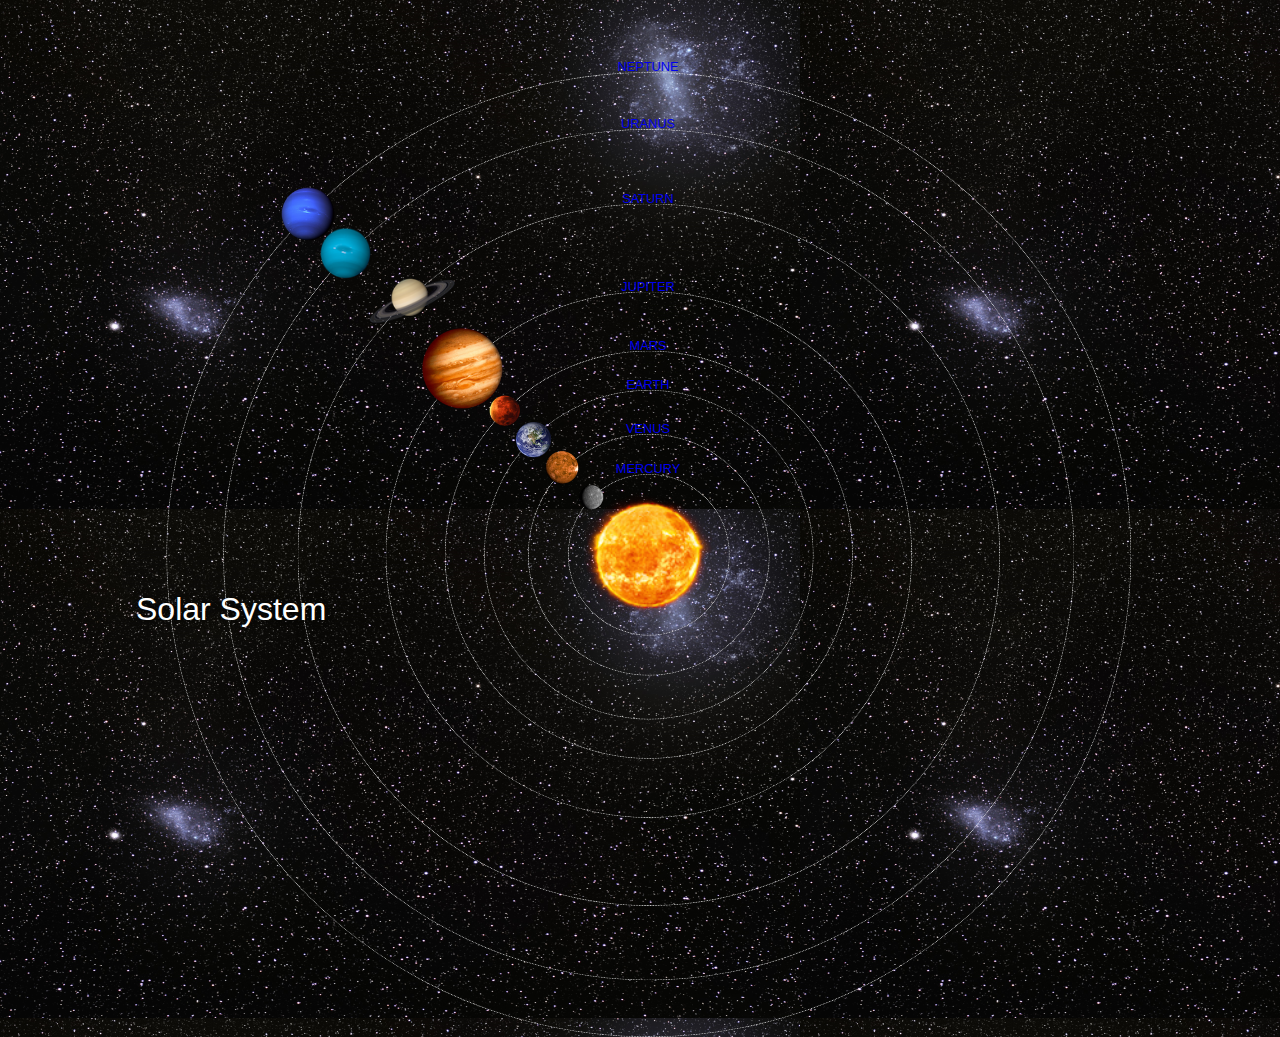
<file: index.html>
<!DOCTYPE html>
<html>
    <head>
        <title>Solar System</title>
        <link rel="stylesheet" href="style.css">
    </head>
    <body>
        <div id="container">
            <h1>Solar System</h1>
            <a href="sun.html"><img src="images/sun.png" id="sun"></a>

            <div id="neptune-orbit">
                <a href="neptune.html"><img src="images/neptune.png" id="neptune"></a>
            </div>
            <div id="neptune-label" class="label-box">
                <a href="neptune.html">NEPTUNE</a>
            </div>

            <div id="uranus-orbit">
                <a href="uranus.html"><img src="images/uranus.png" id="uranus"></a>
            </div>
            <div id="uranus-label" class="label-box">
                <a href="uranus.html">URANUS</a>
            </div>

            <div id="saturn-orbit">
                <a href="saturn.html"><img src="images/saturn.png" id="saturn"></a>
            </div>
            <div id="saturn-label" class="label-box">
                <a href="saturn.html">SATURN</a>
            </div>

            <div id="jupiter-orbit">
                <a href="jupiter.html"><img src="images/jupiter.png" id="jupiter"></a>
            </div>
            <div id="jupiter-label" class="label-box">
                <a href="jupiter.html">JUPITER</a>
            </div>

            <div id="mars-orbit">
                <a href="mars.html"><img src="images/mars.png" id="mars"></a>
            </div>
            <div id="mars-label" class="label-box">
                <a href="mars.html">MARS</a>
            </div>

            <div id="earth-orbit">
                <a href="earth.html"><img src="images/earth.png" id="earth"></a>
            </div>
            <div id="earth-label" class="label-box">
                <a href="earth.html">EARTH</a>
            </div>

            <div id="venus-orbit">
                <a href="venus.html"><img src="images/venus.png" id="venus"></a>
            </div>
            <div id="venus-label" class="label-box">
                <a href="venus.html">VENUS</a>
            </div>

            <div id="mercury-orbit">
                <a href="mercury.html"><img src="images/mercury.png" id="mercury"></a>
            </div>
            <div id="mercury-label" class="label-box">
                <a href="mercury.html">MERCURY</a>
            </div>
        </div>
    </body>
</html>
</html>
</file>
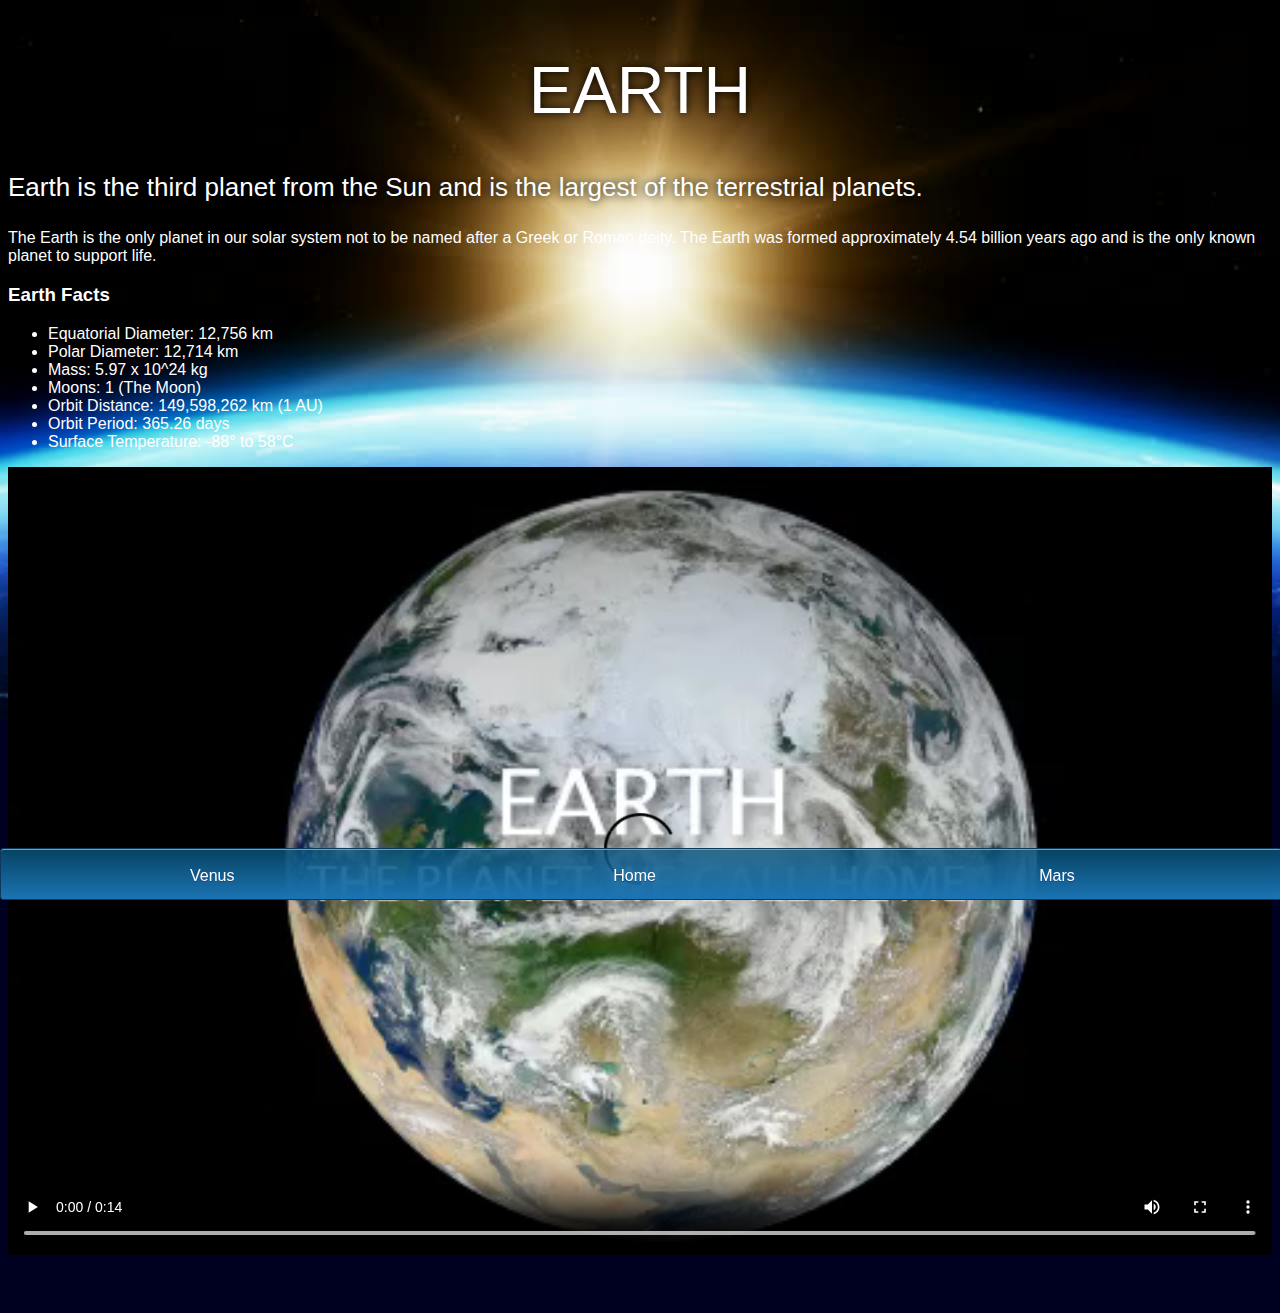
<file: earth.html>
<html>
    <head>
        <title>Solar System</title>
        <link rel="stylesheet" href="style-pages.css">
    </head>
    <body>
        <div id="main">
            <div id="content">
                <center><h1>Earth</h1></center>
                    <p class="intro">
                        Earth is the third planet from the Sun and is the largest of the terrestrial planets. 
                    </p>             
                    <p>
                        The Earth is the only planet in our solar system not to be named after a Greek or Roman deity. The Earth was formed approximately 4.54 billion years ago and is the only known planet to support life.
                     </p>
                
                     <h3>Earth Facts</h3>
                <ul>
                    <li>Equatorial Diameter:	12,756 km</li>
                    <li>Polar Diameter:	12,714 km</li>
                    <li>Mass:	5.97 x 10^24 kg</li>
                    <li>Moons:	1 (The Moon)</li>
                    <li>Orbit Distance:	149,598,262 km (1 AU)</li>
                    <li>Orbit Period:	365.26 days</li>
                    <li>Surface Temperature:	-88&deg; to 58&deg;C</li>
                </ul>

                <video id="video" controls>
                    <source src="videos/earth-video.mp4" type="video/mp4">
                </video>
            </div>

            <div id="tabs-bottom">
                <a href="venus.html">Venus</a>
                <a href="index.html">Home</a>
                <a href="mars.html">Mars</a>
            </div>
        </div>
    </body>
</html>
</file>
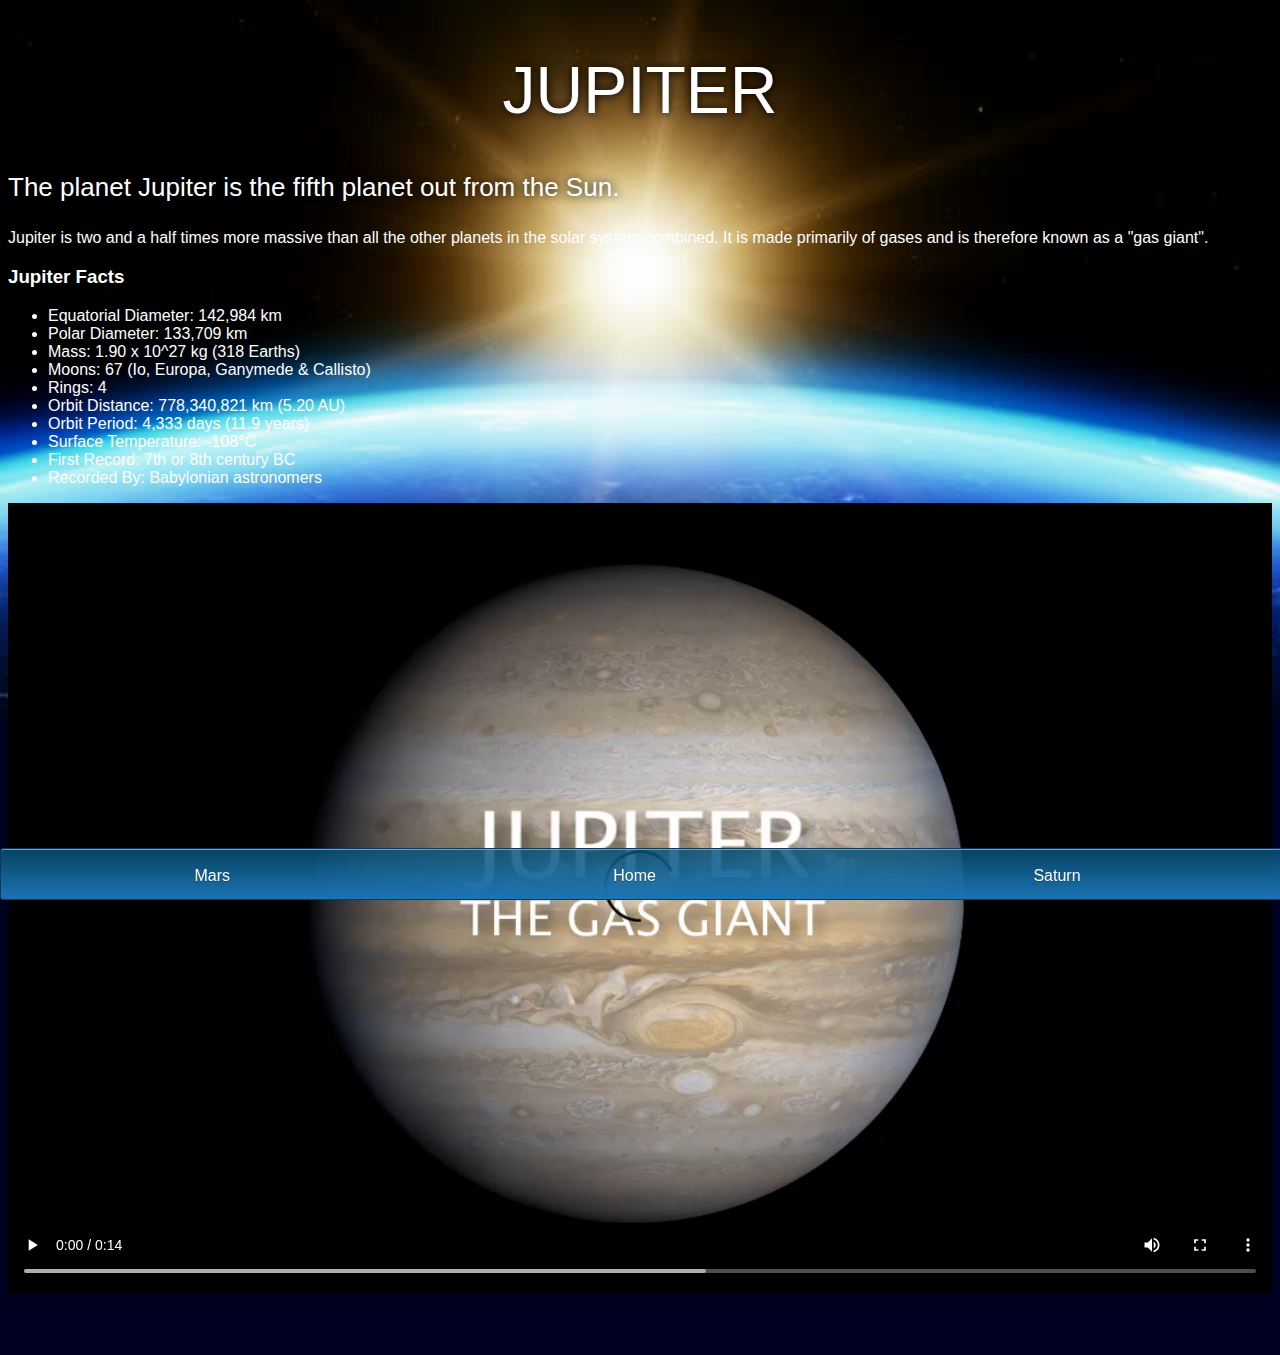
<file: jupiter.html>
<!DOCTYPE html>
<html>
    <head>
        <title>Solar System</title>
        <link rel="stylesheet" href="style-pages.css">
    </head>
    <body>
        <div id="main">
            <div id="content">
                <center><h1>Jupiter</h1></center>
                <p class="intro">
                    The planet Jupiter is the fifth planet out from the Sun.
                </p>             

                <p>
                    Jupiter is two and a half times more massive than all the other planets in the solar system combined. It is made primarily of gases and is therefore known as a "gas giant".
                </p>

                <h3>Jupiter Facts</h3>
                <ul>
                    <li>Equatorial Diameter:	142,984 km</li>
                    <li>Polar Diameter:	133,709 km</li>
                    <li>Mass:	1.90 x 10^27 kg (318 Earths)</li>
                    <li>Moons:	67 (Io, Europa, Ganymede & Callisto)</li>
                    <li>Rings:	4</li>
                    <li>Orbit Distance:	778,340,821 km (5.20 AU)</li>
                    <li>Orbit Period:	4,333 days (11.9 years)</li>
                    <li>Surface Temperature:	-108&deg;C</li>
                    <li>First Record:	7th or 8th century BC</li>
                    <li>Recorded By:	Babylonian astronomers</li>
                </ul>
                <video id="video" controls>
                    <source src="videos/jupiter-video.mp4" type="video/mp4">
                </video>



                <div id="tabs-bottom">
                    <a href="mars.html">Mars</a>
                    <a href="index.html">Home</a>
                    <a href="saturn.html">Saturn</a>
                </div>
            </div>
        </div>
    </body>
</html>
</file>
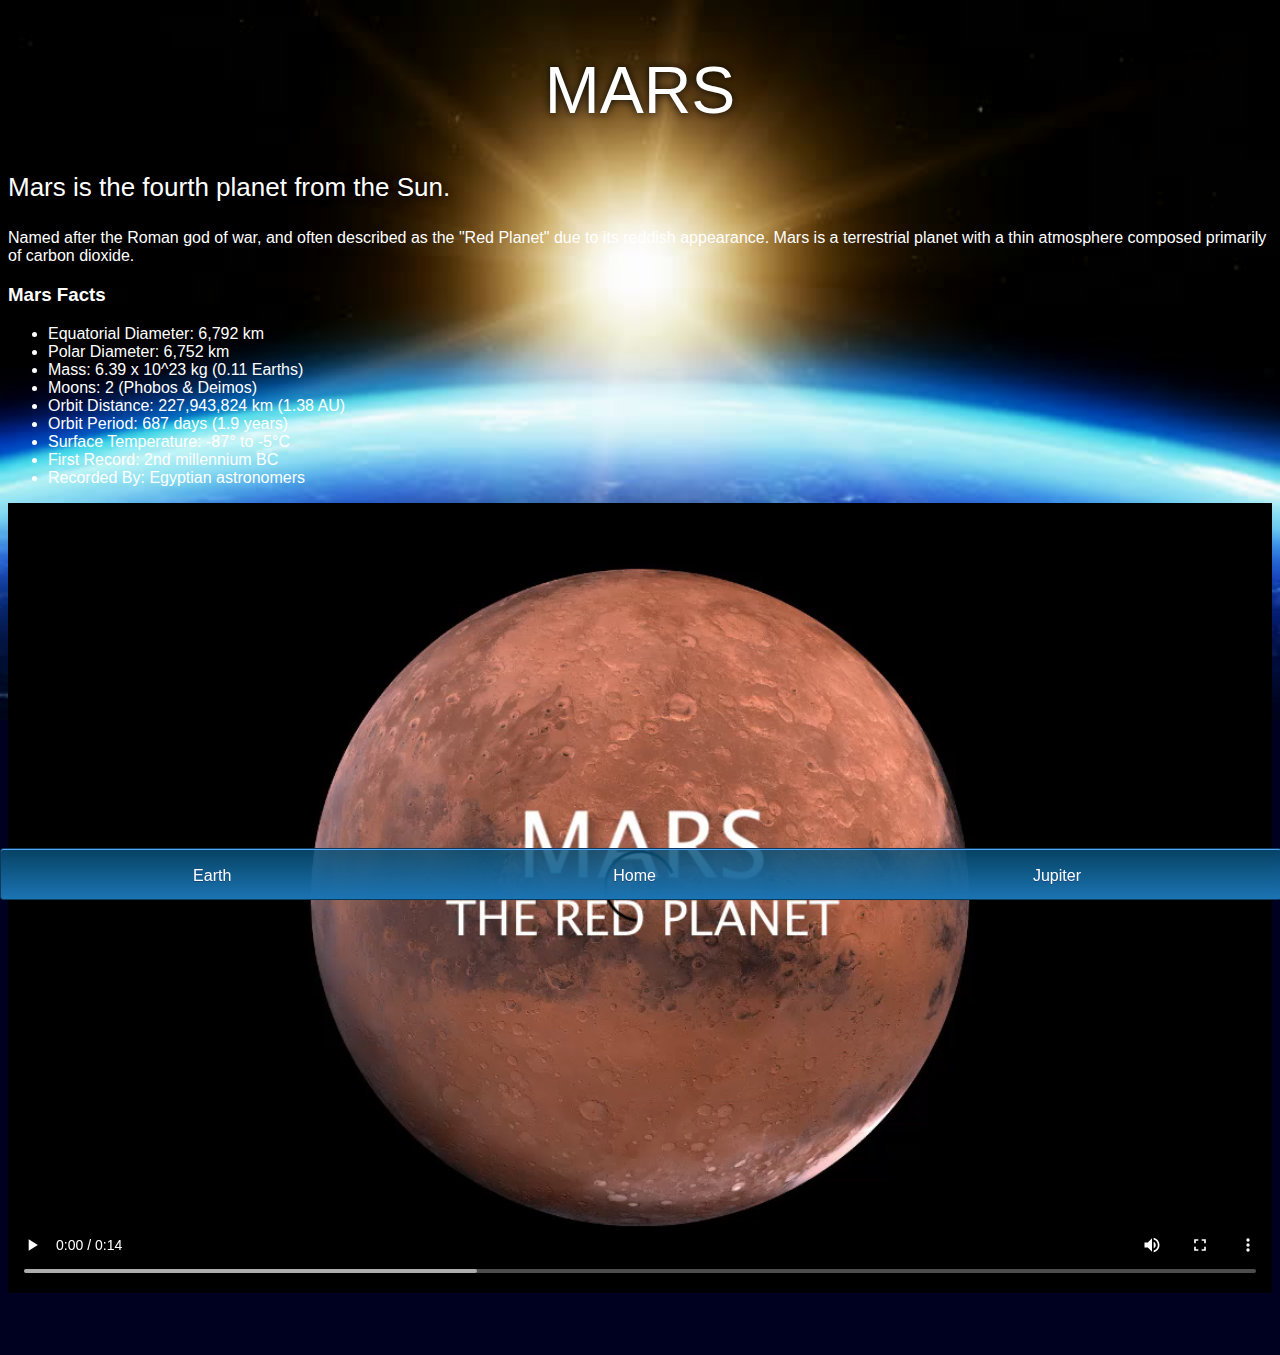
<file: mars.html>
<!DOCTYPE html>
<html>
    <head>
        <title>Solar System</title>
        <link rel="stylesheet" href="style-pages.css">
    </head>
    <body>
        <div id="main">
            <div id="content">
                <center><h1>Mars</h1></center>
                <p class="intro">
                    Mars is the fourth planet from the Sun.  
                </p>             

                <p>
                    Named after the Roman god of war, and often described as the "Red Planet" due to its reddish appearance. Mars is a terrestrial planet with a thin atmosphere composed primarily of carbon dioxide.
                </p>

                <h3>Mars Facts</h3>
                <ul>
                    <li>Equatorial Diameter:	6,792 km</li>
                    <li>Polar Diameter:	6,752 km</li>
                    <li>Mass:	6.39 x 10^23 kg (0.11 Earths)</li>
                    <li>Moons:	2 (Phobos & Deimos)</li>
                    <li>Orbit Distance:	227,943,824 km (1.38 AU)</li>
                    <li>Orbit Period:	687 days (1.9 years)</li>
                    <li>Surface Temperature:	-87&deg; to -5&deg;C</li>
                    <li>First Record:	2nd millennium BC</li>
                    <li>Recorded By:	Egyptian astronomers</li>
                </ul>
                <video id="video" controls>
                    <source src="videos/mars-video.mp4" type="video/mp4">
                </video>
                

                <div id="tabs-bottom">
                    <a href="earth.html">Earth</a>
                    <a href="index.html">Home</a>
                    <a href="jupiter.html">Jupiter</a>
                </div>
            </div>
        </div>
    </body>
</html>
</file>
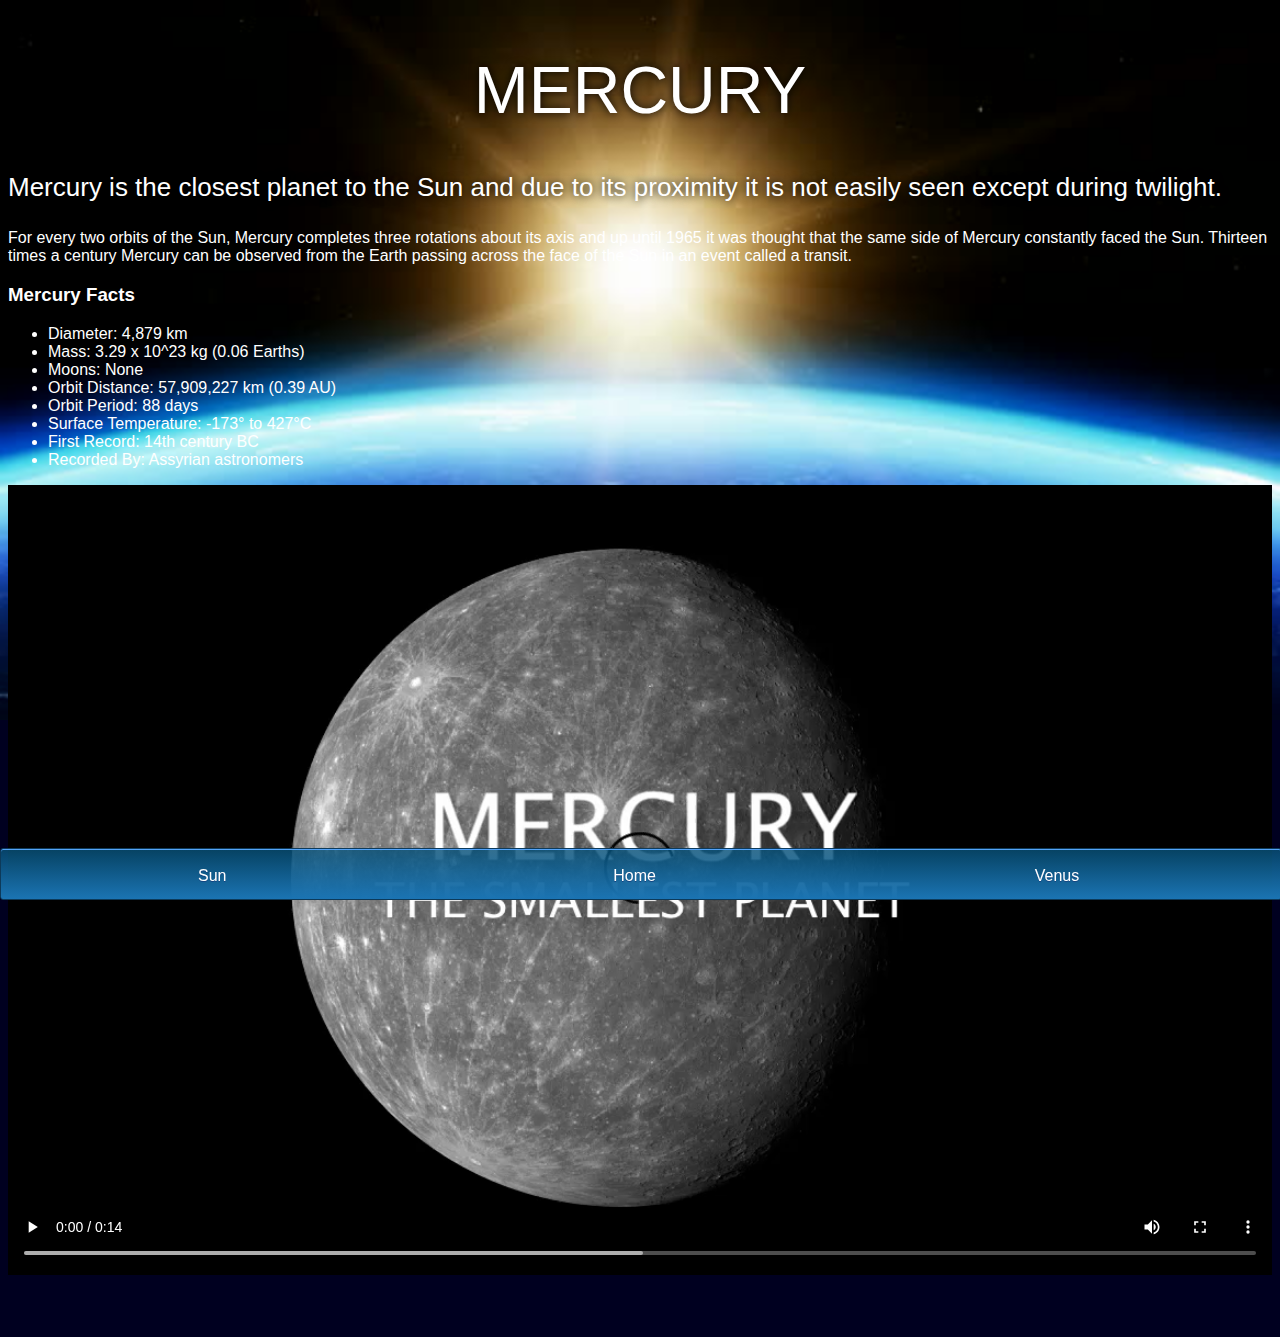
<file: mercury.html>
<!DOCTYPE html>
<html>
    <head>
        <title>Solar System</title>
        <link rel="stylesheet" href="style-pages.css">
    </head>
    <body>
        <div id="main">
            <div id="content">
               <center><h1>Mercury</h1></center>
                <p class="intro">
                    Mercury is the closest planet to the Sun and due to its proximity it is not easily seen except during twilight. 
                </p>             

                <p>
                    For every two orbits of the Sun, Mercury completes three rotations about its axis and up until 1965 it was thought that the same side of Mercury constantly faced the Sun. Thirteen times a century Mercury can be observed from the Earth passing across the face of the Sun in an event called a transit.
                </p>

                <h3>Mercury Facts</h3>
                <ul>
                    <li>Diameter:	4,879 km</li>
                    <li>Mass:	3.29 x 10^23 kg (0.06 Earths)</li>
                    <li>Moons:	None</li>
                    <li>Orbit Distance:	57,909,227 km (0.39 AU)</li>
                    <li>Orbit Period:	88 days</li>
                    <li>Surface Temperature:	-173&deg; to 427&deg;C</li>
                    <li>First Record:	14th century BC</li>
                    <li>Recorded By:	Assyrian astronomers</li>
                </ul>
                <video id="video" controls>
                    <source src="videos/mercury-video.mp4" type="video/mp4">
                </video>



                <div id="tabs-bottom">
                    <a href="sun.html">Sun</a>
                    <a href="index.html">Home</a>
                    <a href="venus.html">Venus</a>
                </div>
            </div>
        </div>
    </body>
</html>
</file>
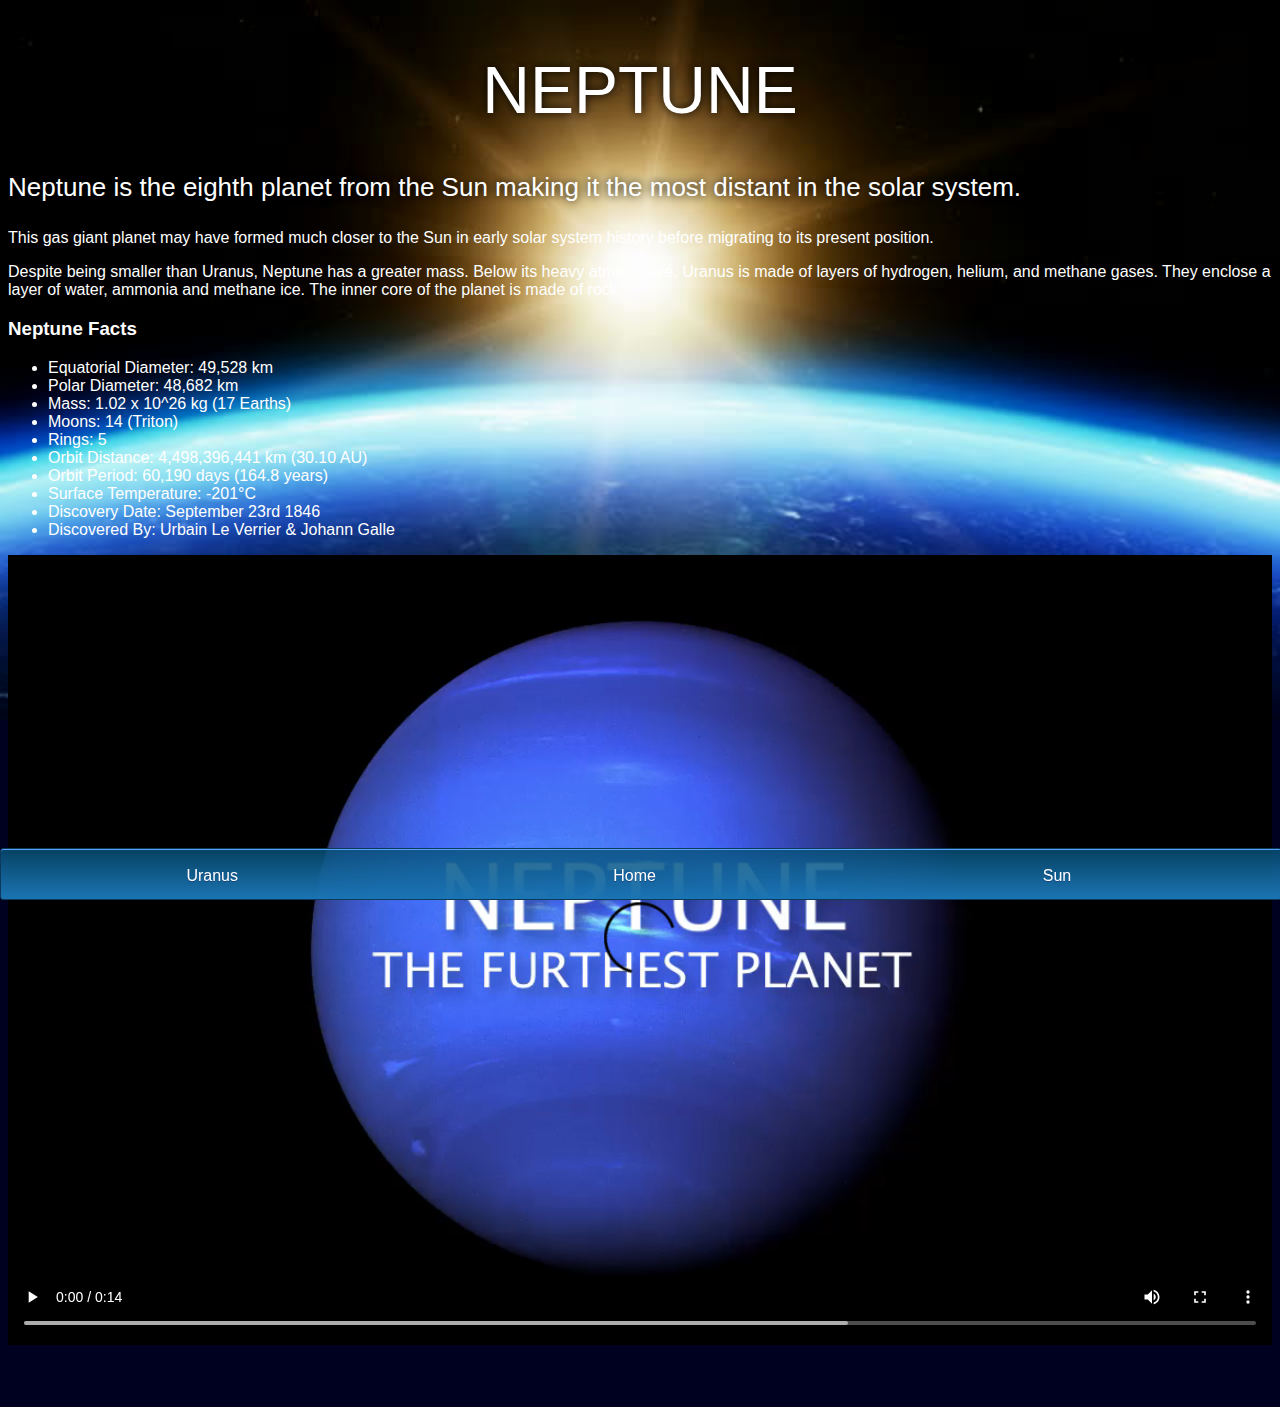
<file: neptune.html>
<!DOCTYPE html>
<html>
    <head>
        <title>Solar System</title>
        <link rel="stylesheet" href="style-pages.css">
    </head>
    <body>
        <div id="main">
            <div id="content">
               <center><h1>Neptune</h1></center>
                <p class="intro">
                    Neptune is the eighth planet from the Sun making it the most distant in the solar system. 
                </p>             
                <p>
                    This gas giant planet may have formed much closer to the Sun in early solar system history before migrating to its present position.</p>

                <p>Despite being smaller than Uranus, Neptune has a greater mass. Below its heavy atmosphere, Uranus is made of layers of hydrogen, helium, and methane gases. They enclose a layer of water, ammonia and methane ice. The inner core of the planet is made of rock.</p>

                <h3>Neptune Facts</h3>
                <ul>
                    <li>Equatorial Diameter:	49,528 km</li>
                    <li>Polar Diameter:	48,682 km</li>
                    <li>Mass:	1.02 x 10^26 kg (17 Earths)</li>
                    <li>Moons:	14 (Triton)</li>
                    <li>Rings:	5</li>
                    <li>Orbit Distance:	4,498,396,441 km (30.10 AU)</li>
                    <li>Orbit Period:	60,190 days (164.8 years)</li>
                    <li>Surface Temperature:	-201&deg;C</li>
                    <li>Discovery Date:	September 23rd 1846</li>
                    <li>Discovered By:	Urbain Le Verrier & Johann Galle</li>
                </ul>

                <video id="video" controls>
                    <source src="videos/neptune-video.mp4" type="video/mp4">
                </video>


                <div id="tabs-bottom">
                    <a href="uranus.html">Uranus</a>
                    <a href="index.html">Home</a>
                    <a href="sun.html">Sun</a>
                </div>
            </div>
        </div>
    </body>
</html>
</file>
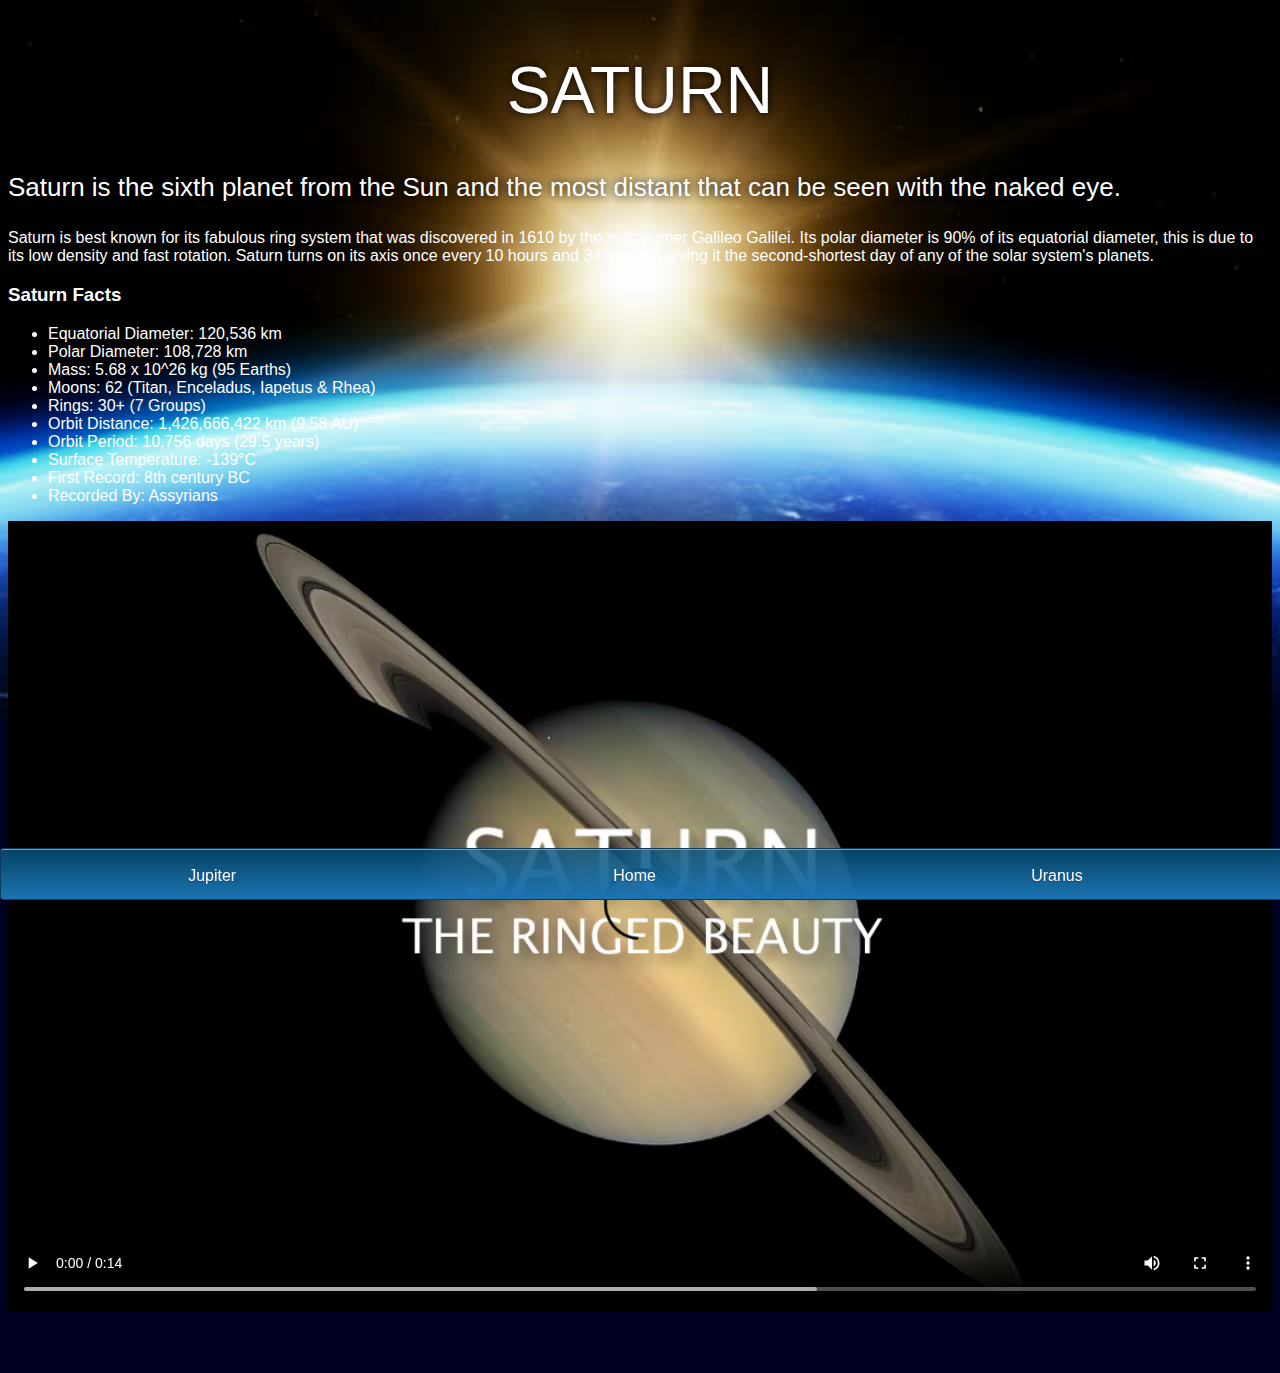
<file: saturn.html>
<!DOCTYPE html>
<html>
    <head>
        <title>Solar System</title>
        <link rel="stylesheet" href="style-pages.css">
    </head>
    <body>
        <div id="main">
            <div id="content">
                <center><h1>Saturn</h1></center>
                <p class="intro">
                    Saturn is the sixth planet from the Sun and the most distant that can be seen with the naked eye.
                </p>             

                <p>
                    Saturn is best known for its fabulous ring system that was discovered in 1610 by the astronomer Galileo Galilei. Its polar diameter is 90% of its equatorial diameter, this is due to its low density and fast rotation. Saturn turns on its axis once every 10 hours and 34 minutes giving it the second-shortest day of any of the solar system's planets.
                </p>

                <h3>Saturn Facts</h3>
                <ul>
                    <li>Equatorial Diameter:	120,536 km</li>
                    <li>Polar Diameter:	108,728 km</li>
                    <li>Mass:	5.68 x 10^26 kg (95 Earths)</li>
                    <li>Moons:	62 (Titan, Enceladus, Iapetus & Rhea)</li>
                    <li>Rings:	30+ (7 Groups)</li>
                    <li>Orbit Distance:	1,426,666,422 km (9.58 AU)</li>
                    <li>Orbit Period:	10,756 days (29.5 years)</li>
                    <li>Surface Temperature:	-139&deg;C</li>
                    <li>First Record:	8th century BC</li>
                    <li>Recorded By:	Assyrians</li>
                </ul>
                <video id="video" controls>
                    <source src="videos/saturn-video.mp4" type="video/mp4">
                </video>


                <div id="tabs-bottom">
                    <a href="jupiter.html">Jupiter</a>
                    <a href="index.html">Home</a>
                    <a href="uranus.html">Uranus</a>
                </div>
            </div>
        </div>
    </body>
</html>
</file>
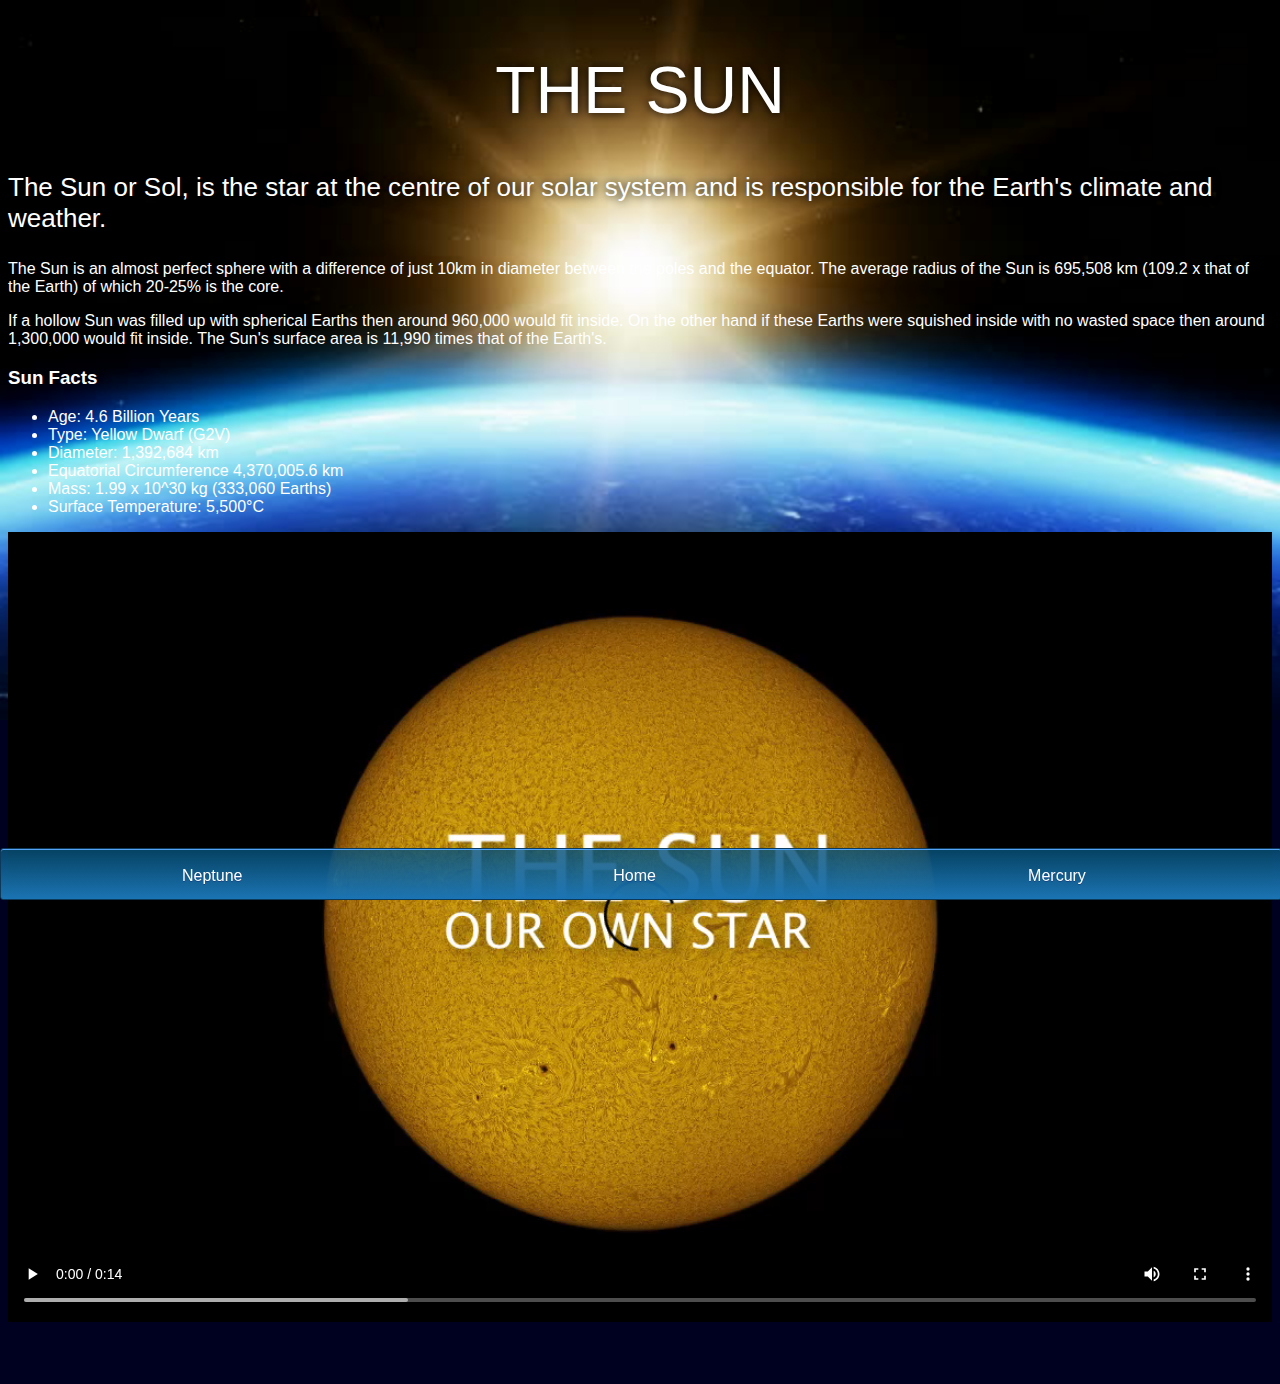
<file: sun.html>
<!DOCTYPE html>
<html>
    <head>
        <title>Solar System</title>
        <link rel="stylesheet" href="style-pages.css">
    </head>
    <body>
        <div id="main">
            <div id="content">
                <center><h1>The Sun</h1></center>
                    <p class="intro">
                        The Sun or Sol, is the star at the centre of our solar system and is responsible for the Earth's climate and weather. 
                    </p>             
                    <p>
                        The Sun is an almost perfect sphere with a difference of just 10km in diameter between the poles and the equator. The average radius of the Sun is 695,508 km (109.2 x that of the Earth) of which 20-25% is the core.
                     </p>
                    <p>
                        If a hollow Sun was filled up with spherical Earths then around 960,000 would fit inside. On the other hand if these Earths were squished inside with no wasted space then around 1,300,000 would fit inside. The Sun's surface area is 11,990 times that of the Earth's.
                    </p>
                <h3>Sun Facts</h3>
                <ul>
                    <li>Age:	4.6 Billion Years</li>
                    <li>Type:	Yellow Dwarf (G2V)</li>
                    <li>Diameter:	1,392,684 km</li>
                    <li>Equatorial Circumference	4,370,005.6 km</li>
                    <li>Mass:	1.99 x 10^30 kg (333,060 Earths)</li>
                    <li>Surface Temperature:	5,500°C</li>
                </ul>

                <video id="video" controls>
                    <source src="videos/sun-video.mp4" type="video/mp4">
                </video>
            </div>

            <div id="tabs-bottom">
                <a href="neptune.html">Neptune</a>
                <a href="index.html">Home</a>
                <a href="mercury.html">Mercury</a>
            </div>
        </div>
    </body>
</html>
</file>
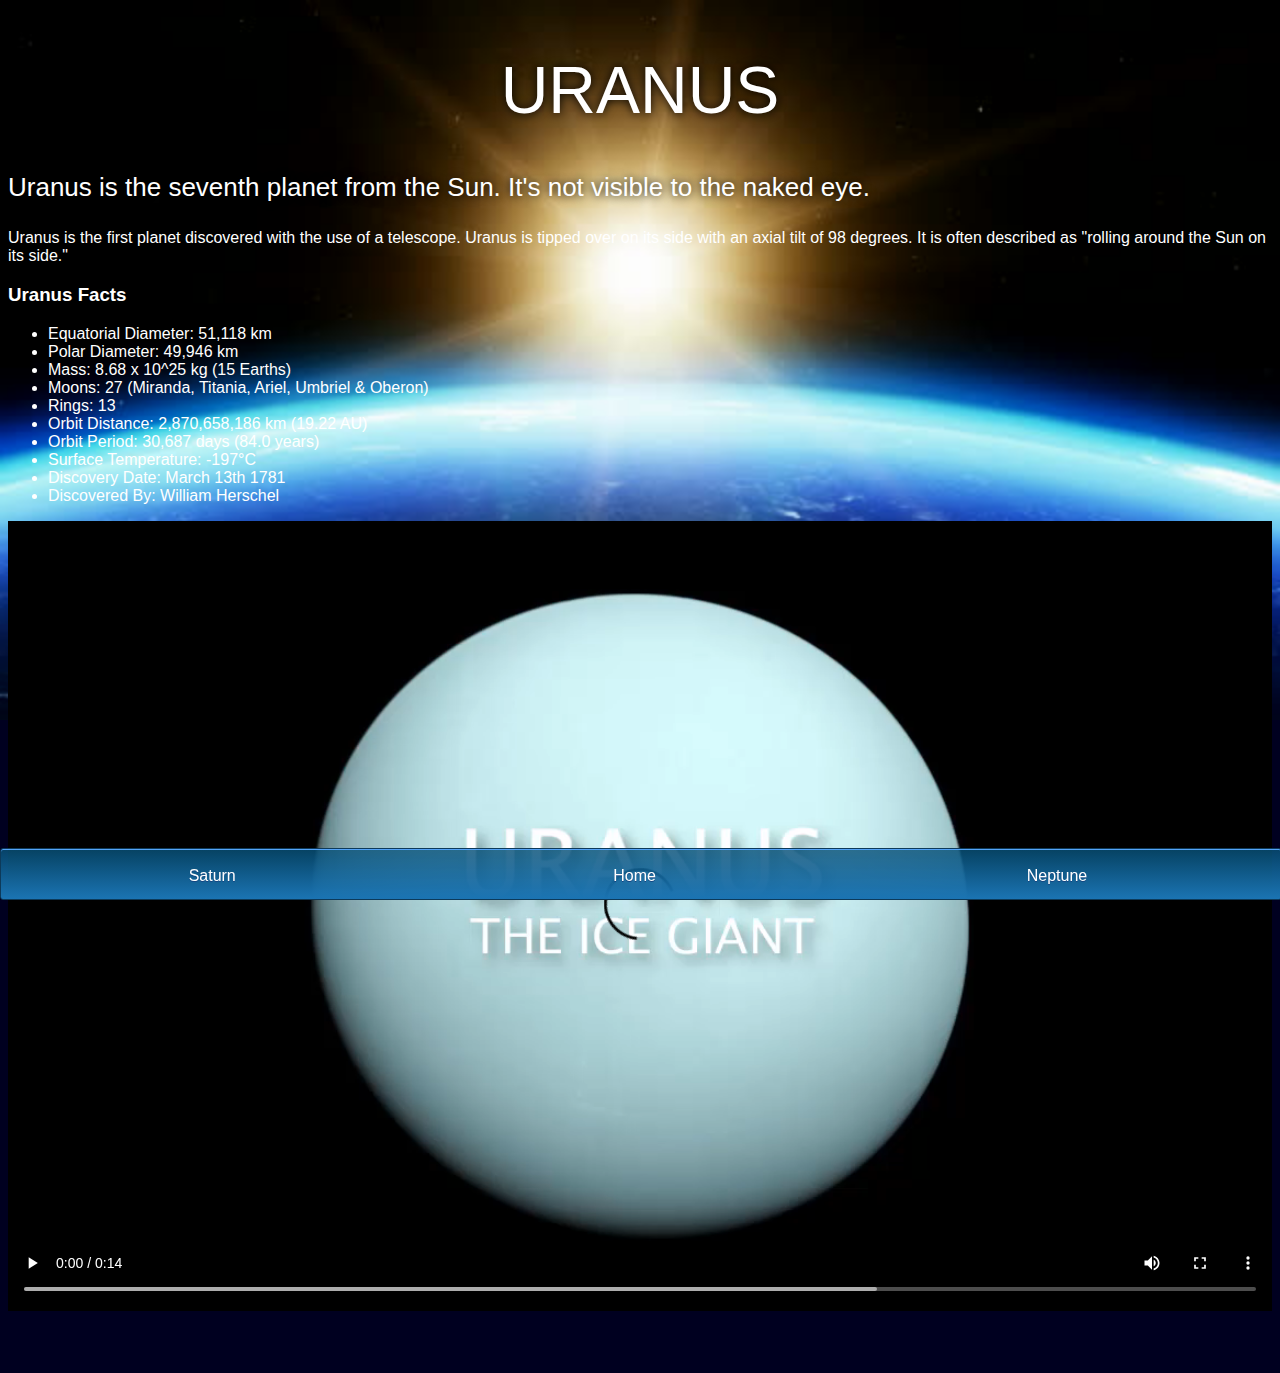
<file: uranus.html>
<!DOCTYPE html>
<html>
    <head>
        <title>Solar System</title>
        <link rel="stylesheet" href="style-pages.css">
    </head>
    <body>
        <div id="main">
            <div id="content">
               <center><h1>Uranus</h1></center>
                <p class="intro">
                    Uranus is the seventh planet from the Sun. It's not visible to the naked eye.
                </p>             

                <p>
                    Uranus is the first planet discovered with the use of a telescope. Uranus is tipped over on its side with an axial tilt of 98 degrees. It is often described as "rolling around the Sun on its side."
                </p>

                <h3>Uranus Facts</h3>
                <ul>
                    <li>Equatorial Diameter:	51,118 km</li>
                    <li>Polar Diameter:	49,946 km</li>
                    <li>Mass:	8.68 x 10^25 kg (15 Earths)</li>
                    <li>Moons:	27 (Miranda, Titania, Ariel, Umbriel & Oberon)</li>
                    <li>Rings:	13</li>
                    <li>Orbit Distance:	2,870,658,186 km (19.22 AU)</li>
                    <li>Orbit Period:	30,687 days (84.0 years)</li>
                    <li>Surface Temperature:	-197&deg;C</li>
                    <li>Discovery Date:	March 13th 1781</li>
                    <li>Discovered By:	William Herschel</li>
                </ul>
                <video id="video" controls>
                    <source src="videos/uranus-video.mp4" type="video/mp4">
                </video>
                

                <div id="tabs-bottom">
                    <a href="saturn.html">Saturn</a>
                    <a href="index.html">Home</a>
                    <a href="neptune.html">Neptune</a>
                </div>
            </div>
        </div>
    </body>
</html>
</file>
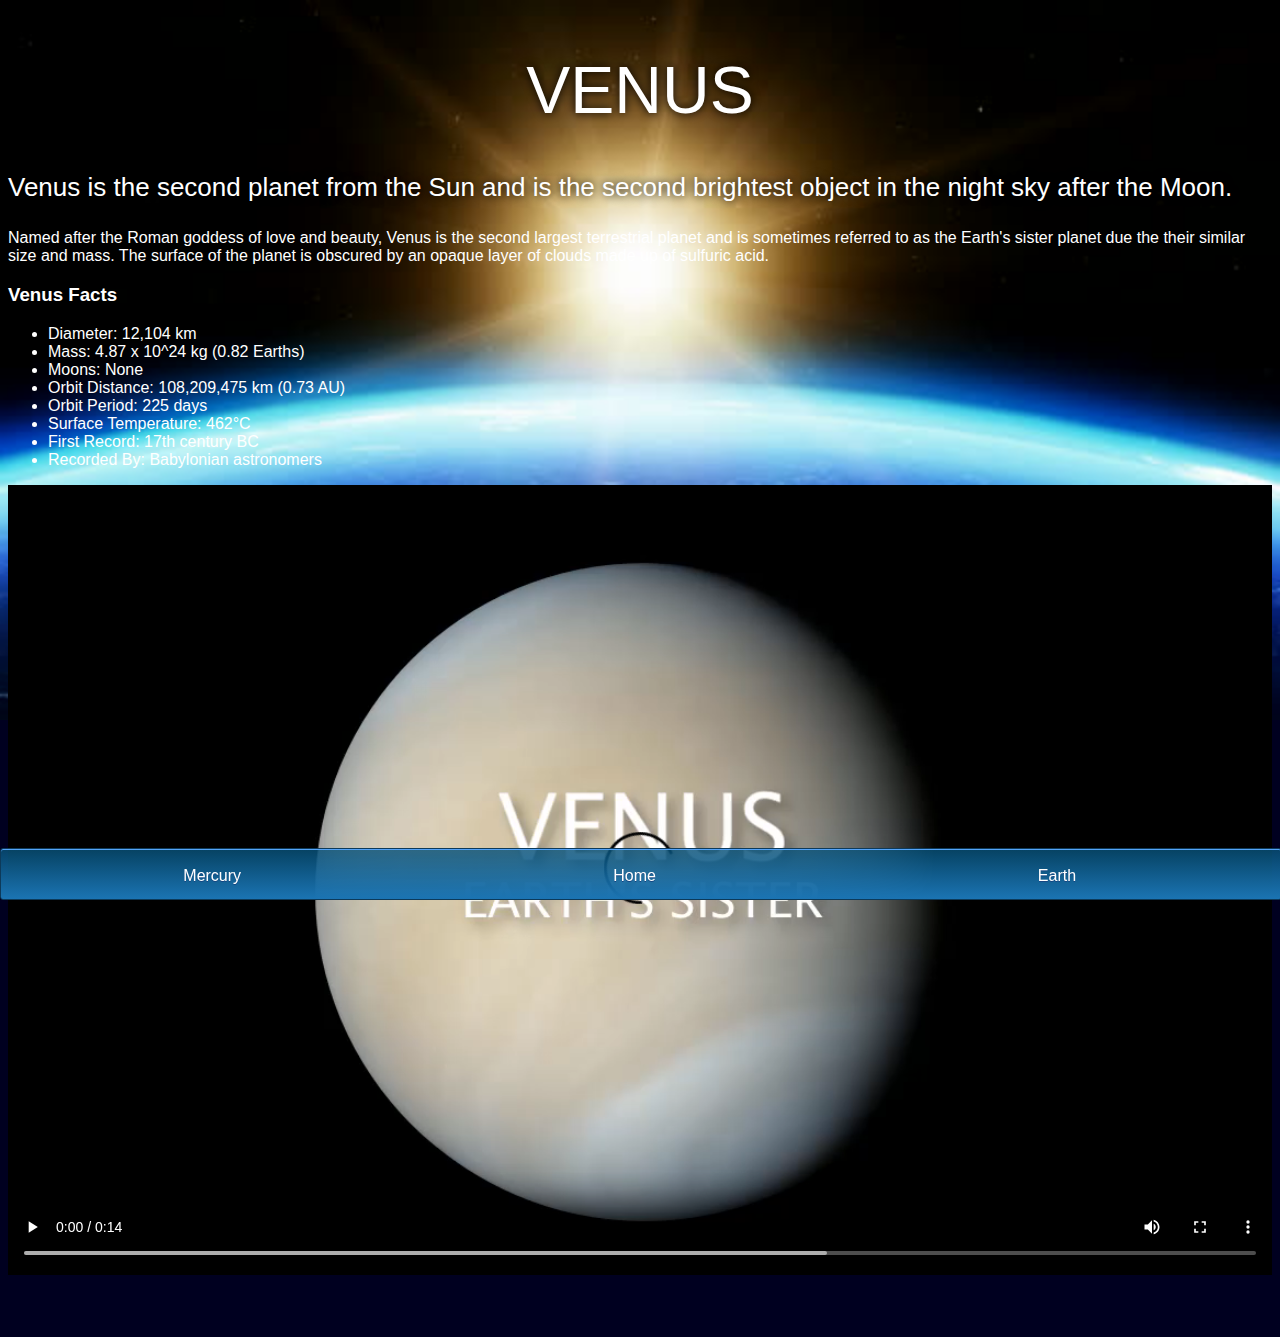
<file: venus.html>
<!DOCTYPE html>
<html>
    <head>
        <title>Solar System</title>
        <link rel="stylesheet" href="style-pages.css">
    </head>
    <body>
        <div id="main">
            <div id="content">
                <center><h1>Venus</h1></center>
                <p class="intro">
                    Venus is the second planet from the Sun and is the second brightest object in the night sky after the Moon. 
                </p>             

                <p>
                    Named after the Roman goddess of love and beauty, Venus is the second largest terrestrial planet and is sometimes referred to as the Earth's sister planet due the their similar size and mass. The surface of the planet is obscured by an opaque layer of clouds made up of sulfuric acid.
                </p>

                <h3>Venus Facts</h3>
                <ul>
                    <li>Diameter:	12,104 km</li>
                    <li>Mass:	4.87 x 10^24 kg (0.82 Earths)</li>
                    <li>Moons:	None</li>
                    <li>Orbit Distance:	108,209,475 km (0.73 AU)</li>
                    <li>Orbit Period:	225 days</li>
                    <li>Surface Temperature:	462&deg;C</li>
                    <li>First Record:	17th century BC</li>
                    <li>Recorded By:	Babylonian astronomers</li>
                </ul>
                <video id="video" controls>
                    <source src="videos/venus-video.mp4" type="video/mp4">
                </video>



                <div id="tabs-bottom">
                    <a href="mercury.html">Mercury</a>
                    <a href="index.html">Home</a>
                    <a href="earth.html">Earth</a>
                </div>
            </div>
        </div>
    </body>
</html>
</file>
<file: style.css>
body {
    width: 100%;
    height: 100%;
    background: url('images/space.png');
    overflow: hidden;
}

h1 {
    font-family: sans-serif;
    font-weight: 100;
    font-size: 40px;
    text-shadow: 0 0 10px #000000;
    color: white;
}

/* =================================== SUN ==================================================== */

#sun {
    position: absolute;
    z-index: 1000;
    width: 160px;
    bottom: 10px;
    left: 50%;
    margin-left: -80px;
}

/* ==================================== NEPTUNE ================================================== */

#neptune {
    width: 66px;
    height: 66px;
    margin: 143px;
    z-index: 1000;
    animation: spin-right 8s linear infinite;
    -webkit-animation: spin-right 8s linear infinite;
}

#neptune-orbit {
    position: absolute;
    width: 1204px;
    height: 1204px;
    bottom: -512px;
    left: 50%;
    margin-left: -602px;
    border: 1px dotted white;
    border-radius: 50%;
    animation: spin-left 14s linear infinite;
    -webkit-animation: spin-left 14s linear infinite;
}

#neptune-label {
    bottom: 692px;
}

/* ================================== URANUS ======================================================== */

#uranus {
    width: 66px;
    height: 66px;
    margin: 120px;
    z-index: 1000;
    animation: spin-right 8s linear infinite;
    -webkit-animation: spin-right 8s linear infinite;
}

#uranus-orbit {
    position: absolute;
    width: 1062px;
    height: 1062px;
    bottom: -441px;
    left: 50%;
    margin-left: -531px;
    border: 1px dotted white;
    border-radius: 50%;
    animation: spin-left 14s linear infinite;
    -webkit-animation: spin-left 14s linear infinite;
}

#uranus-label {
    bottom: 620px;
}

/* ======================================= SATURN ===================================================== */

#saturn {
    width: 110px;
    margin: 85px;
    z-index: 1000;
    animation: spin-right 13s linear infinite;
    -webkit-animation: spin-right 13s linear infinite;
}

#saturn-orbit {
    position: absolute;
    width: 876px;
    height: 876px;
    bottom: -348px;
    left: 50%;
    margin-left: -438px;
    border: 1px dotted white;
    border-radius: 50%;
    animation: spin-left 13s linear infinite;
    -webkit-animation: spin-left 13s linear infinite;
}

#saturn-label {
    bottom: 527px;
}

/* ======================================= JUPITER ===================================================== */

#jupiter {
    width: 100px;
    height: 100px;
    margin: 45px;
    z-index: 1000;
    animation: spin-right 10s linear infinite;
    -webkit-animation: spin-right 10s linear infinite;
}

#jupiter-orbit {
    position: absolute;
    width: 656px;
    height: 656px;
    bottom: -238px;
    left: 50%;
    margin-left: -328px;
    border: 1px dotted white;
    border-radius: 50%;
    animation: spin-left 10s linear infinite;
    -webkit-animation: spin-left 10s linear infinite;
}

#jupiter-label {
    bottom: 417px;
}

/* =========================================== MARS =================================================== */

#mars {
    width: 38px;
    height: 38px;
    margin: 55px;
    z-index: 1000;
    animation: spin-right 3s linear infinite;
    -webkit-animation: spin-right 3s linear infinite;
}

#mars-orbit {
    position: absolute;
    width: 508px;
    height: 508px;
    bottom: -164px;
    left: 50%;
    margin-left: -254px;
    border: 1px dotted white;
    border-radius: 50%;
    animation: spin-left 4s linear infinite;
    -webkit-animation: spin-left 4s linear infinite;
}

#mars-label {
    bottom: 343px;
}

/* =========================================== EARTH ===================================================== */

#earth {
    width: 50px;
    height: 50px;
    margin: 36px;
    z-index: 1000;
    animation: spin-right 3s linear infinite;
    -webkit-animation: spin-right 3s linear infinite;
}

#earth-orbit {
    position: absolute;
    width: 410px;
    height: 410px;
    bottom: -115px;
    left: 50%;
    margin-left: -205px;
    border: 1px dotted white;
    border-radius: 50%;
    animation: spin-left 5s linear infinite;
    -webkit-animation: spin-left 5s linear infinite;
}

#earth-label {
    bottom: 294px;
}

/* ============================================== VENUS =================================================== */

#venus {
    width: 50px;
    height: 50px;
    margin: 16px;
    z-index: 1000;
}

#venus-orbit {
    position: absolute;
    width: 300px;
    height: 300px;
    bottom: -60px;
    left: 50%;
    margin-left: -150px;
    border: 1px dotted white;
    border-radius: 50%;
    animation: spin-left 4s linear infinite;
    -webkit-animation: spin-left 4s linear infinite;
}

#venus-label {
    bottom: 239px;
}

/* ============================================= MERCURY ================================================== */

#mercury {
    width: 40px;
    height: 40px;
    margin: 8px;
    z-index: 1000;
}

#mercury-orbit {
    position: absolute;
    z-index: 1;
    width: 200px;
    height: 200px;
    bottom: -10px;
    left: 50%;
    margin-left: -100px;
    border: 1px dotted white;
    border-radius: 50%;
    animation: spin-left 2s linear infinite;
    -webkit-animation: spin-left 2s linear infinite;
}

#mercury-label {
    bottom: 189px;
}

/* ================================================PLEASE REMOVE============================================ */

#container {
    transform: scale(0.8, 0.8) translate(0, 700px);
}

/* ================================================ LABEL BOX ============================================== */

.label-box {
    position: absolute;
    width: 150px;
    left: 50%;
    margin-left: -75px;
    text-align: center;
    color: white;
    font-weight: 100;
    font-family: sans-serif;
}

.label-box a {
    text-decoration: none;
    padding: 0;
    margin: 0;
}

.label-box a:visited {
    color: white;
}

/* ================================================ ANIMATION ============================================== */

@keyframes spin-left {
    100%{
        transform: rotate(-360deg);
        -webkit-transform: rotate(-360deg);
    }
}

@keyframes spin-right {
    100%{
        transform: rotate(360deg);
        -webkit-transform: rotate(360deg);
    }
}
</file>
<file: style-pages.css>
body {
    margin: 0;
    padding: 0;
    width: 100%;
    background-color: #000020;
    font-family: sans-serif;
    background-image: url('images/earth-sunrise.jpg');
    background-repeat: no-repeat;
    background-size: 100%;
    color: #ffffff;
}

h1 {
    font-weight: 100;
    font-size: 66px;
    text-shadow: 0 0 10px #000000;
    text-transform: uppercase;
}

p.intro {
    font-size: 26px;
    font-weight: 200;
    text-shadow: 0 0 10px #000000;
}

#content {
    margin-bottom: 50px;
    padding: 8px;
}

#video {
    width: 100%;
}

/*========================================== BOTTOM TABS ==================================================*/

#tabs-bottom {
    position: fixed;
    bottom: 0;
    left: 0;
    z-index: 500;
    display: inline-block;
    width: 100%;
    height: 50px;

    box-shadow: inset 0px 1px 0px 0px #54a3f7;
    background: linear-gradient(#075077d2, #1b74b3);
    border-radius: 3px;
    border: 1px solid #0d3a5a;
}

#tabs-bottom a {
    float: left;
    display: block;
    width: 33%;
    height: 35px;
    font-weight: 500;
    color: white;
    text-align: center;
    text-decoration: none;
    text-shadow: 0px 1px 0px #154682;
    padding-top: 18px;
}
</file>
